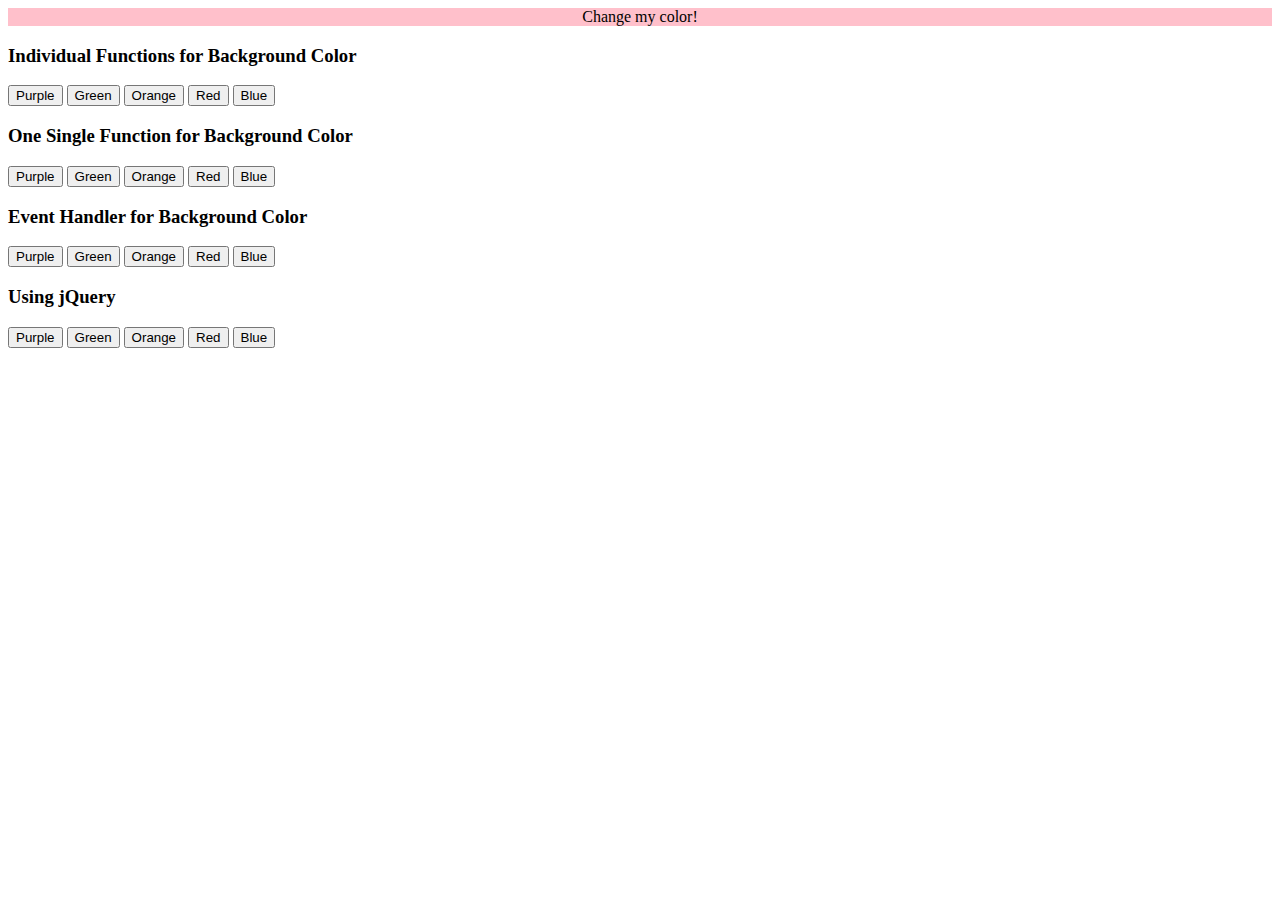
<file: 8/buttons/index.html>
<!DOCTYPE html>

<html lang="en">

<head>
    <script src="jquery-3.7.0.js" type="text/javascript"></script>
    <script src="five.js" type="text/javascript"></script>
    <script src="general.js" type="text/javascript"></script>
    <script src="event.js" type="text/javascript"></script>
    <script src="jquerycolor.js" type="text/javascript"></script>
    <link href="div.css" rel="stylesheet" />
</head>

<body>
    <div id="colorDiv">Change my color!</div>
    <h3>Individual Functions for Background Color</h3>
    <div>
        <button onclick="turnPurple();">Purple</button>
        <button onclick="turnGreen();">Green</button>
        <button onclick="turnOrange();">Orange</button>
        <button onclick="turnRed();">Red</button>
        <button onclick="turnBlue();">Blue</button>
    </div>
    <h3>One Single Function for Background Color</h3>
    <div>
        <button onclick="changeColor('purple');">Purple</button>
        <button onclick="changeColor('green');">Green</button>
        <button onclick="changeColor('orange');">Orange</button>
        <button onclick="changeColor('red');">Red</button>
        <button onclick="changeColor('blue');">Blue</button>
    </div>
    <h3>Event Handler for Background Color</h3>
    <div>
        <button onclick="changeColorEvent(event);">Purple</button>
        <button onclick="changeColorEvent(event);">Green</button>
        <button onclick="changeColorEvent(event);">Orange</button>
        <button onclick="changeColorEvent(event);">Red</button>
        <button onclick="changeColorEvent(event);">Blue</button>
    </div>
    <h3>Using jQuery</h3>
    <div>
        <button class="jQButton">Purple</button>
        <button class="jQButton">Green</button>
        <button class="jQButton">Orange</button>
        <button class="jQButton">Red</button>
        <button class="jQButton">Blue</button>
    </div>
</body>

</html>
</file>
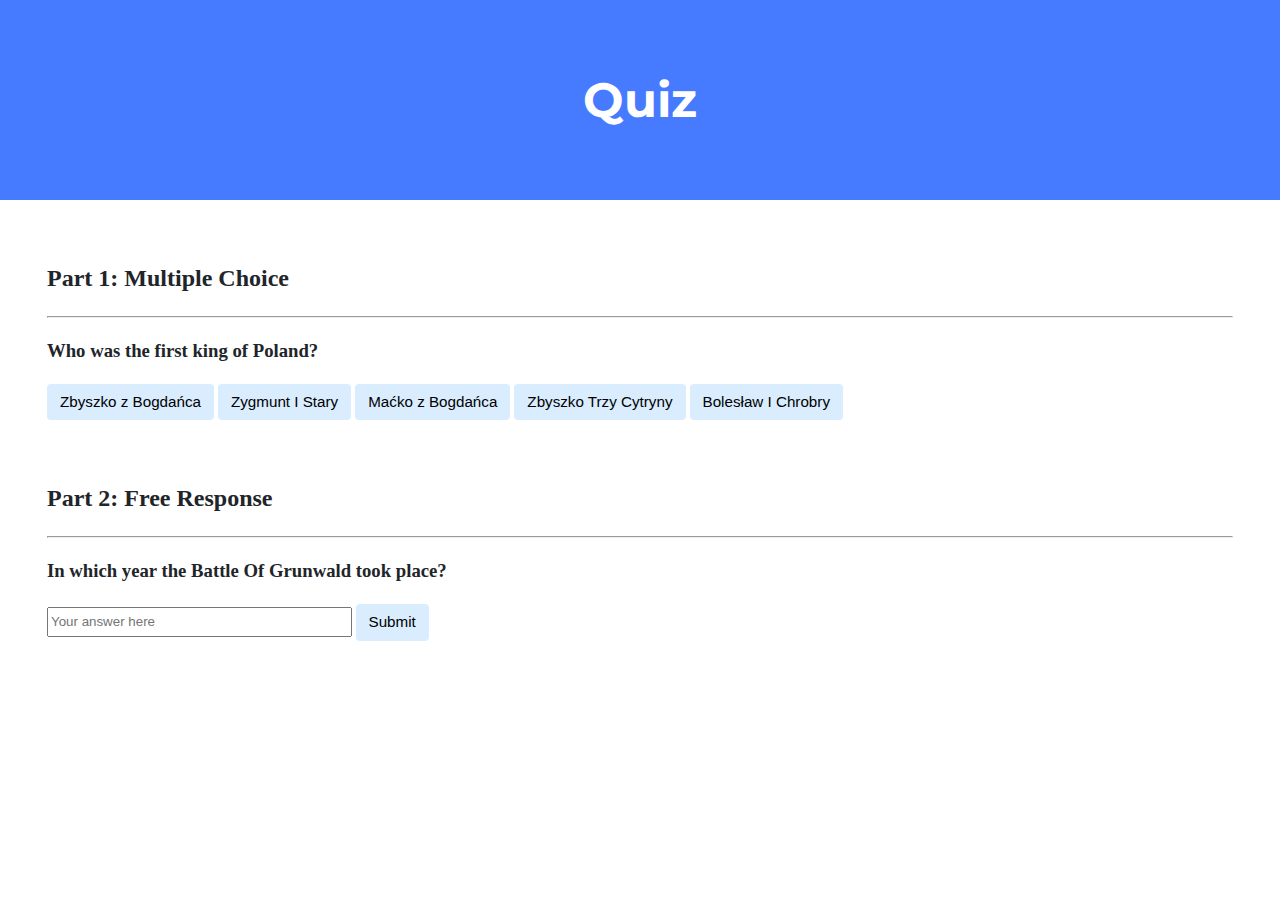
<file: 8/quiz/index.html>
<!DOCTYPE html>

<html lang="en">
    <head>
        <link href="https://fonts.googleapis.com/css2?family=Montserrat:wght@500&display=swap" rel="stylesheet">
        <link href="styles.css" rel="stylesheet">
        <title>Quiz</title>
        <script>
            document.addEventListener('DOMContentLoaded', function() {
                let correct = document.querySelector('.correct');
                correct.addEventListener('click', function() {
                    correct.style.backgroundColor = 'green';
                    document.querySelector('#feedback1').innerHTML = 'Correct!';
                });

                let incorrects = document.querySelectorAll('.incorrect');
                for (let i = 0; i < incorrects.length; i++) {
                    incorrects[i].addEventListener('click', function(){
                        incorrects[i].style.backgroundColor = 'red';
                        document.querySelector('#feedback1').innerHTML = 'Incorrect!';
                    });
                };

                document.querySelector('#check').addEventListener('click', function() {
                    let input = document.querySelector('input');
                    if (input.value.trim() === '1410') {
                        input.style.backgroundColor = 'green';
                        document.querySelector('#feedback2').innerHTML = 'Correct!';
                    } else {
                        input.style.backgroundColor = 'red';
                        document.querySelector('#feedback2').innerHTML = 'Incorrect!';
                    }
                });
            });

        </script>
    </head>
    <body>
        <div class="header">
            <h1>Quiz</h1>
        </div>

        <div class="container">
            <div class="section">
                <h2>Part 1: Multiple Choice </h2>
                <hr>
                <h3>Who was the first king of Poland?</h3>
                <button type="submit" class="incorrect">Zbyszko z Bogdańca</button>
                <button type="submit" class="incorrect">Zygmunt I Stary</button>
                <button type="submit" class="incorrect">Maćko z Bogdańca</button>
                <button type="submit" class="incorrect">Zbyszko Trzy Cytryny</button>
                <button type="submit" class="correct">Bolesław I Chrobry</button>
                <p id="feedback1"></p>
            </div>

            <div class="section">
                <h2>Part 2: Free Response</h2>
                <hr>
                <h3>In which year the Battle Of Grunwald took place?</h3>
                <input type="text" placeholder="Your answer here">
                <button type="submit" id="check">Submit</button>
                <p id="feedback2"></p>
            </div>
        </div>
    </body>
</html>


<!--Sławek-->
</file>
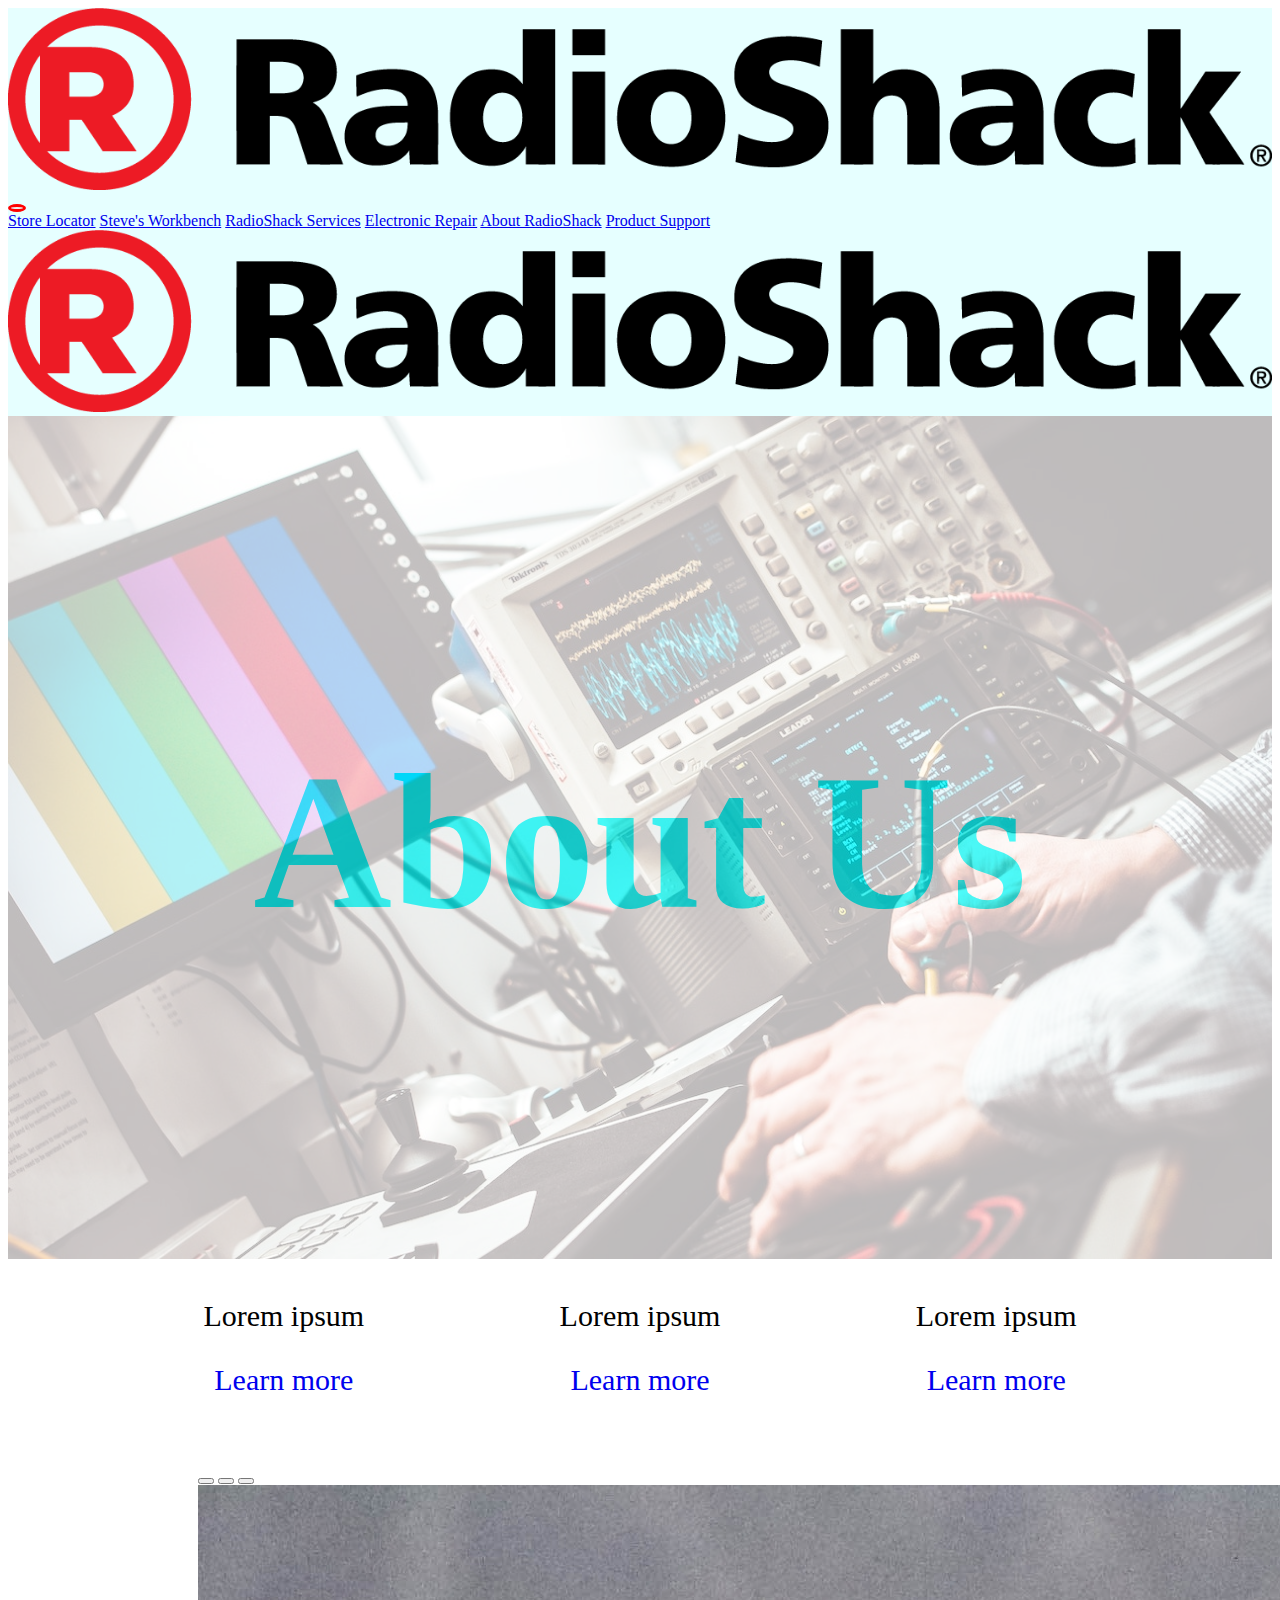
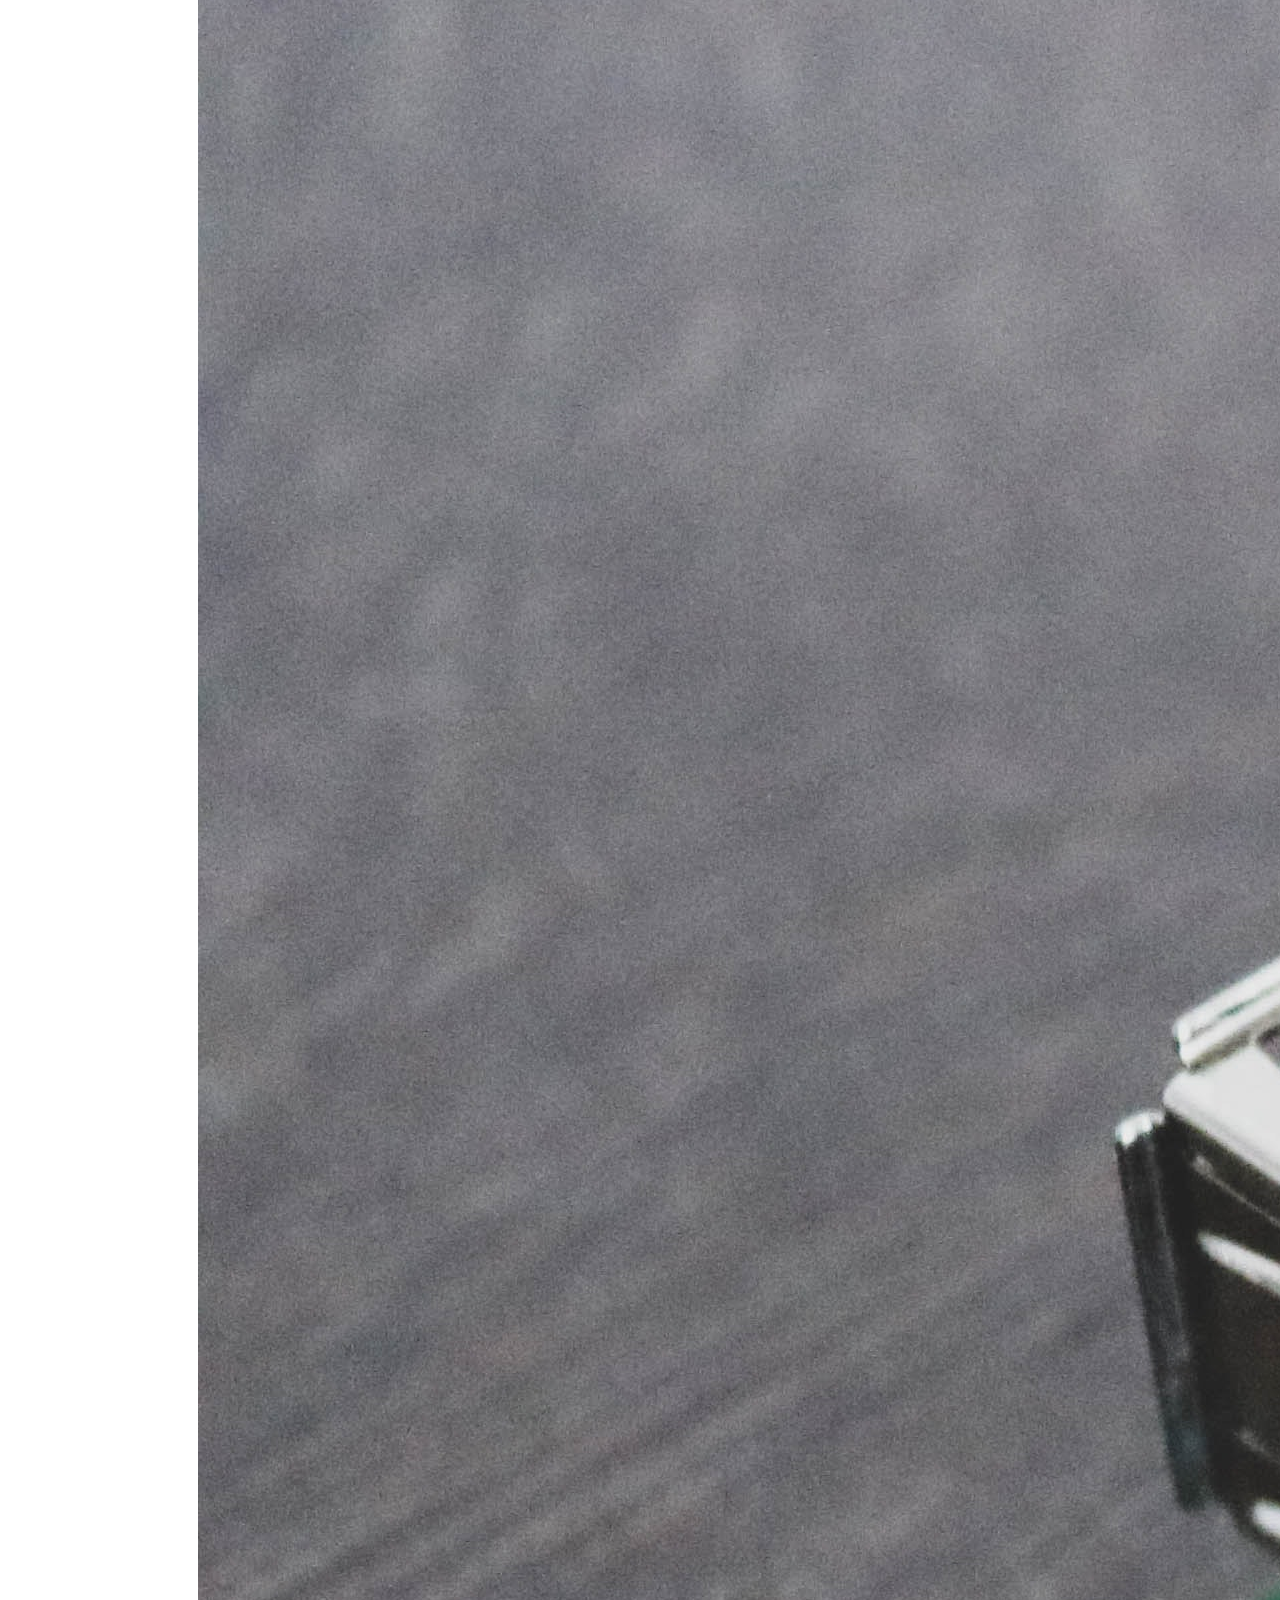
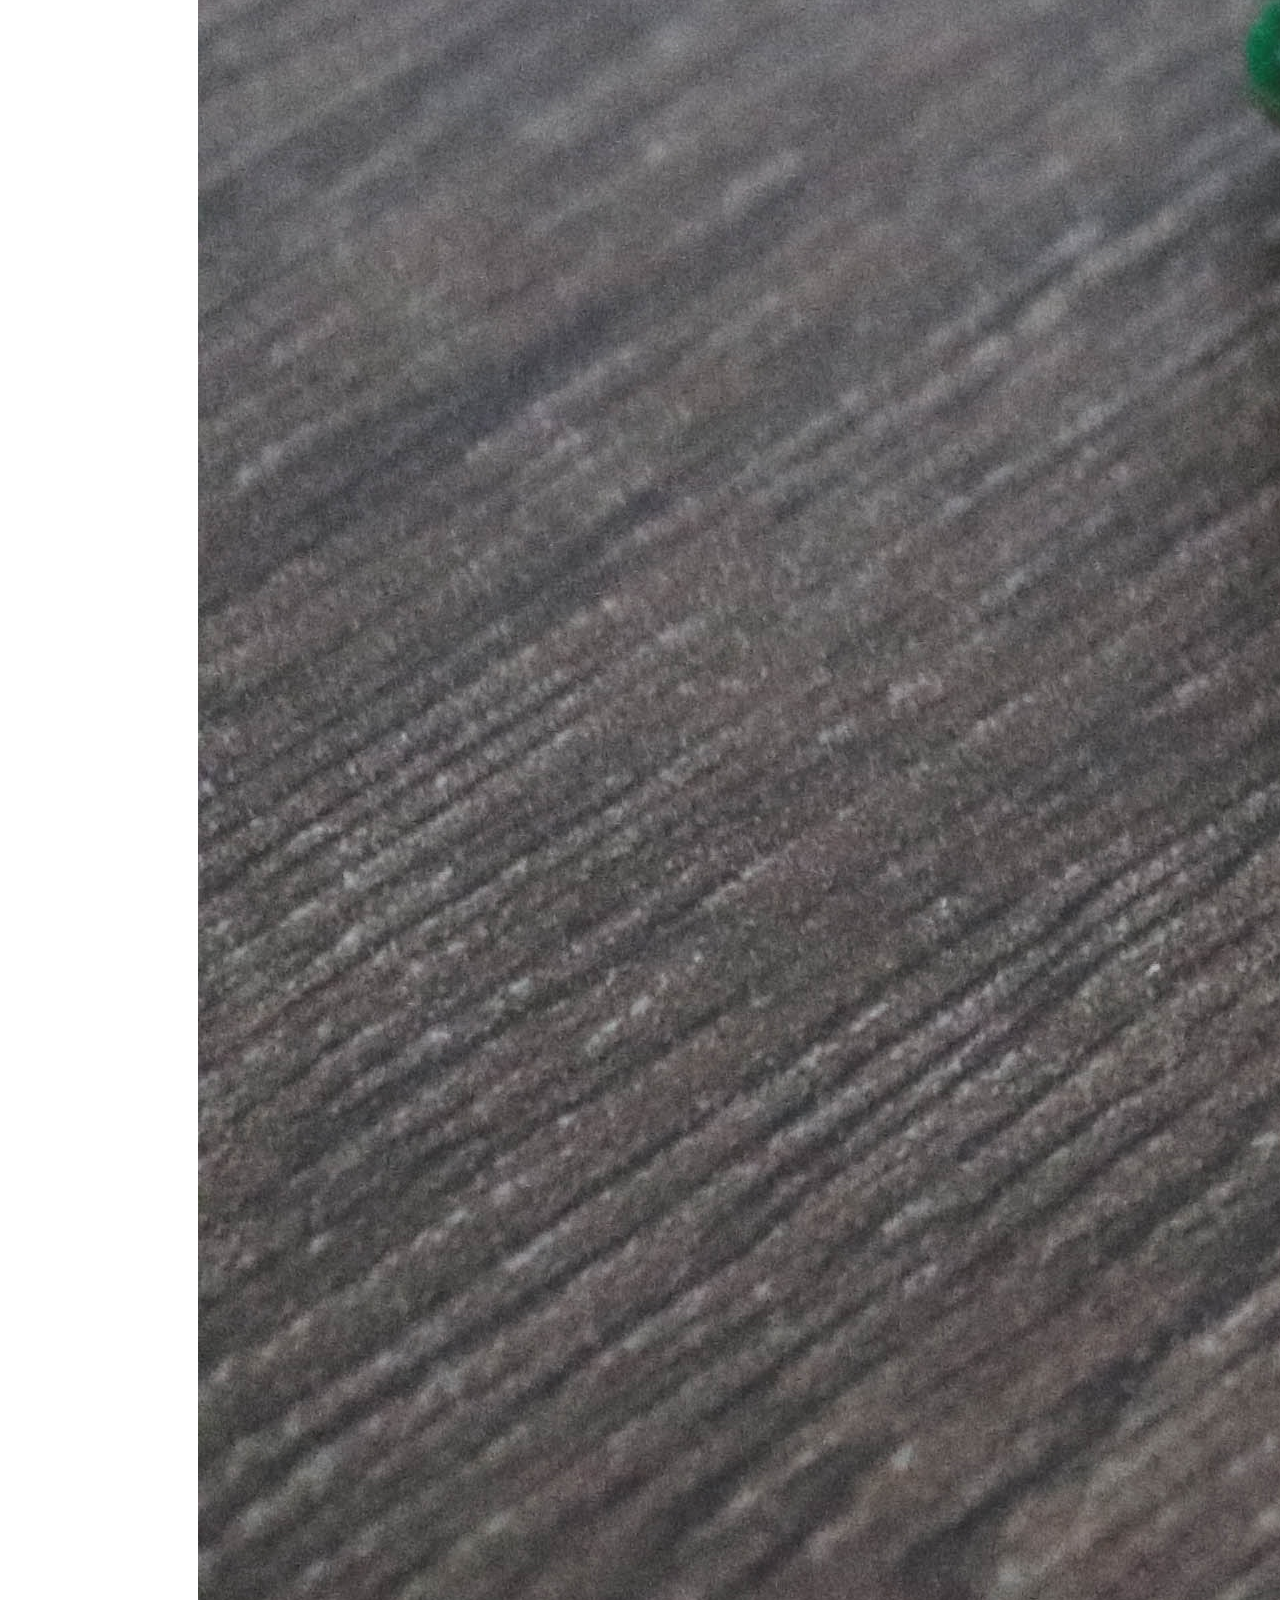
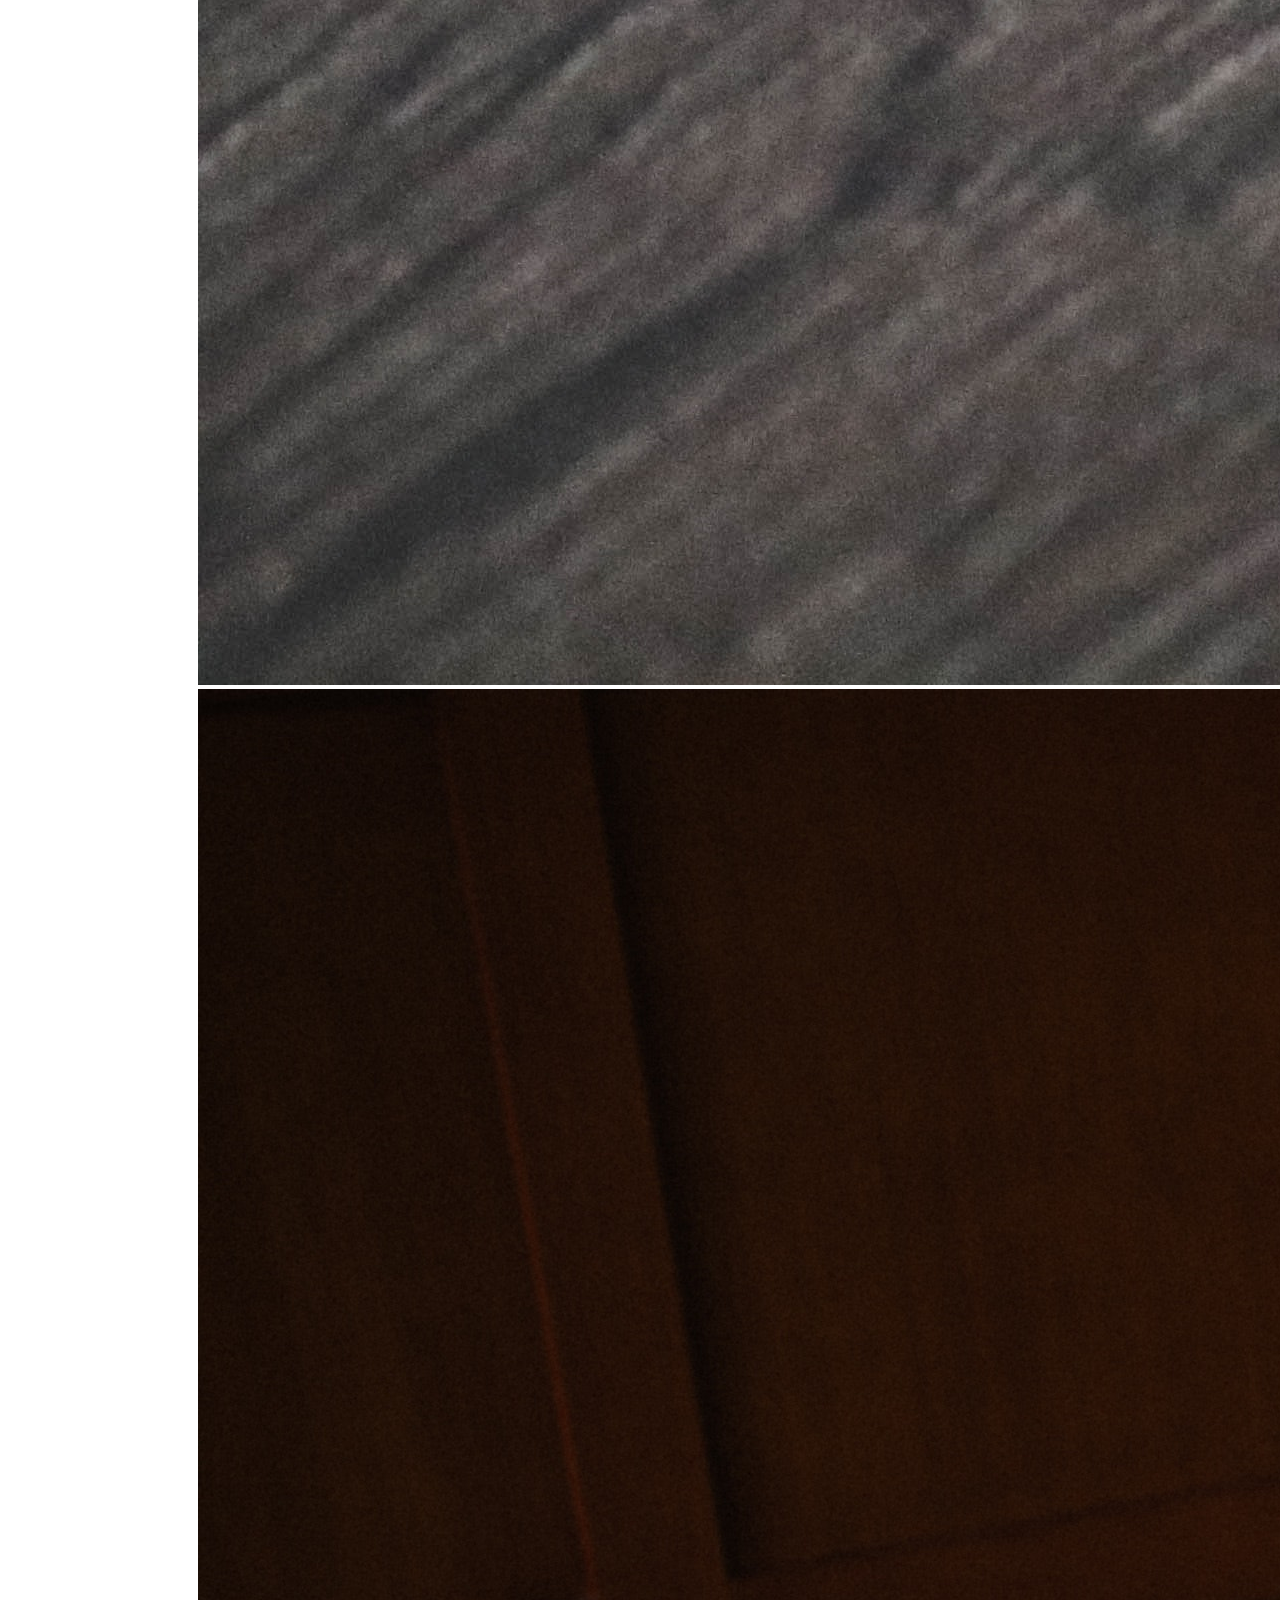
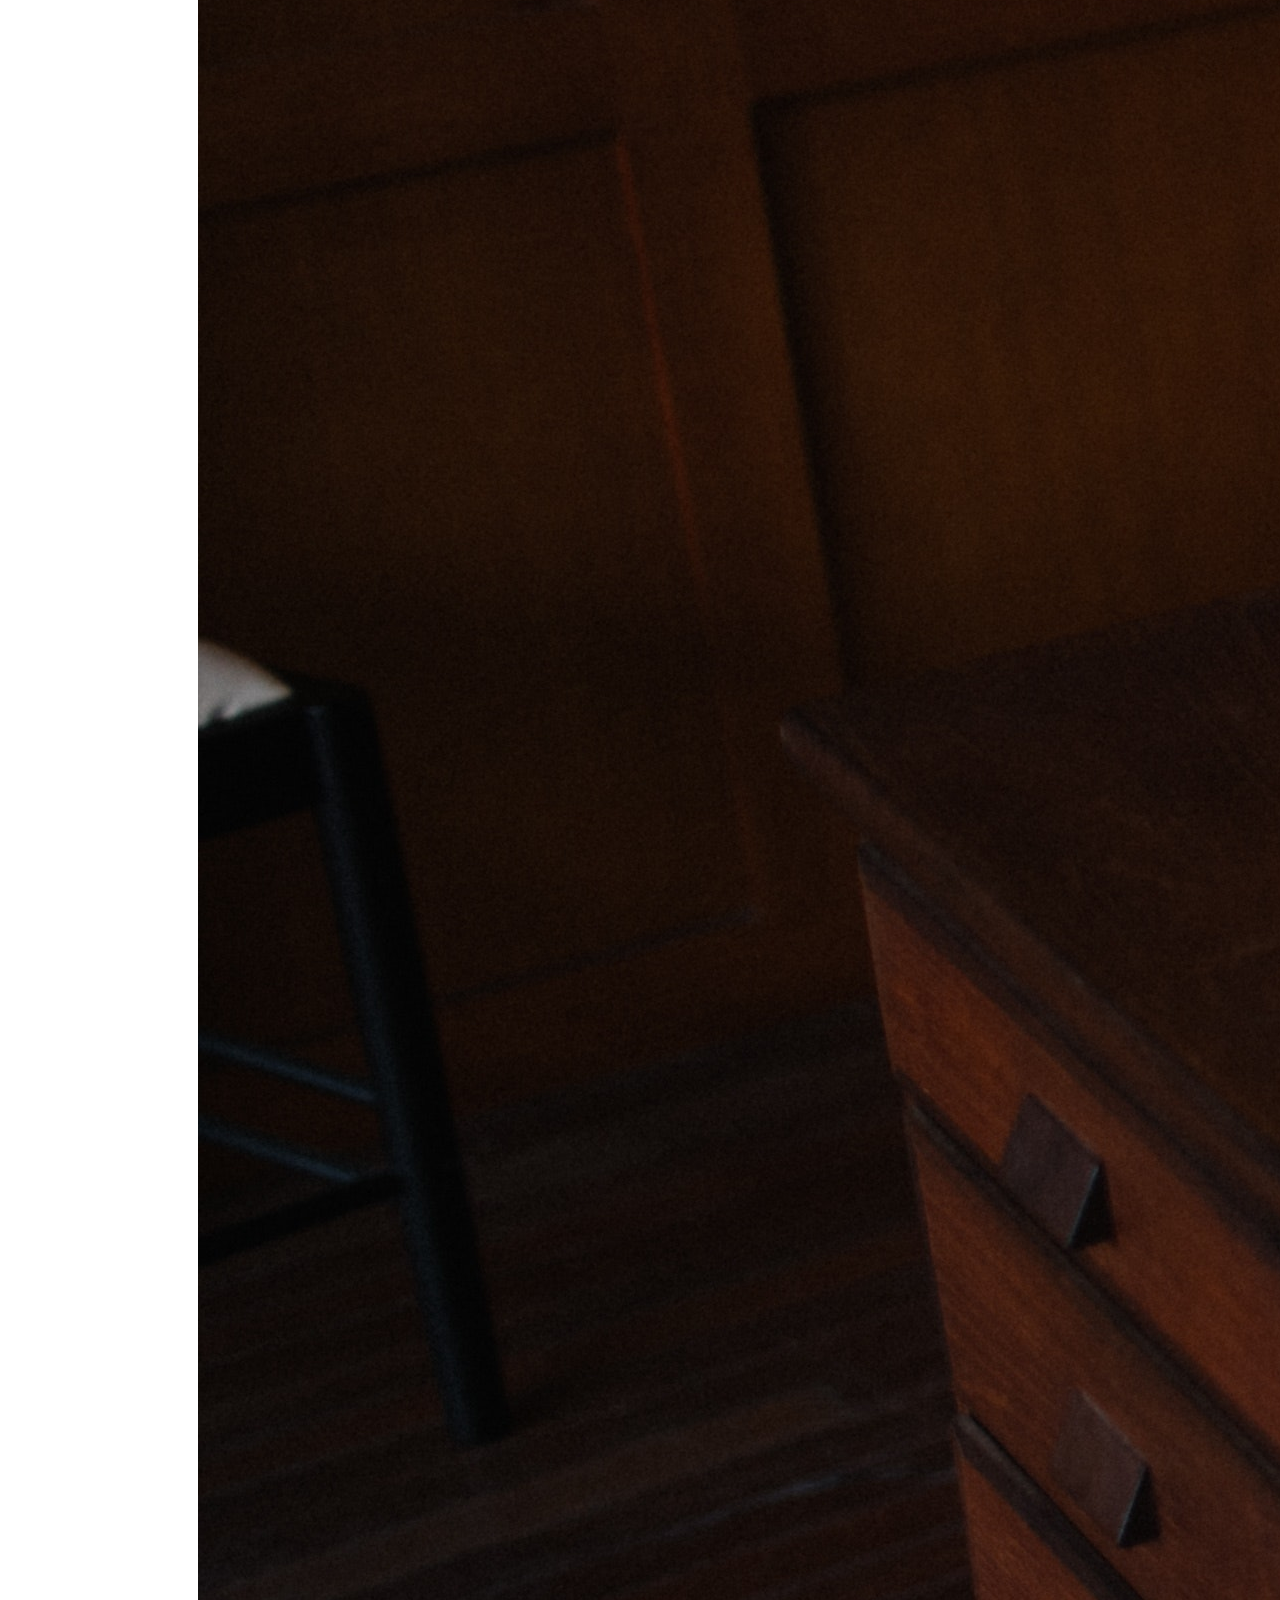
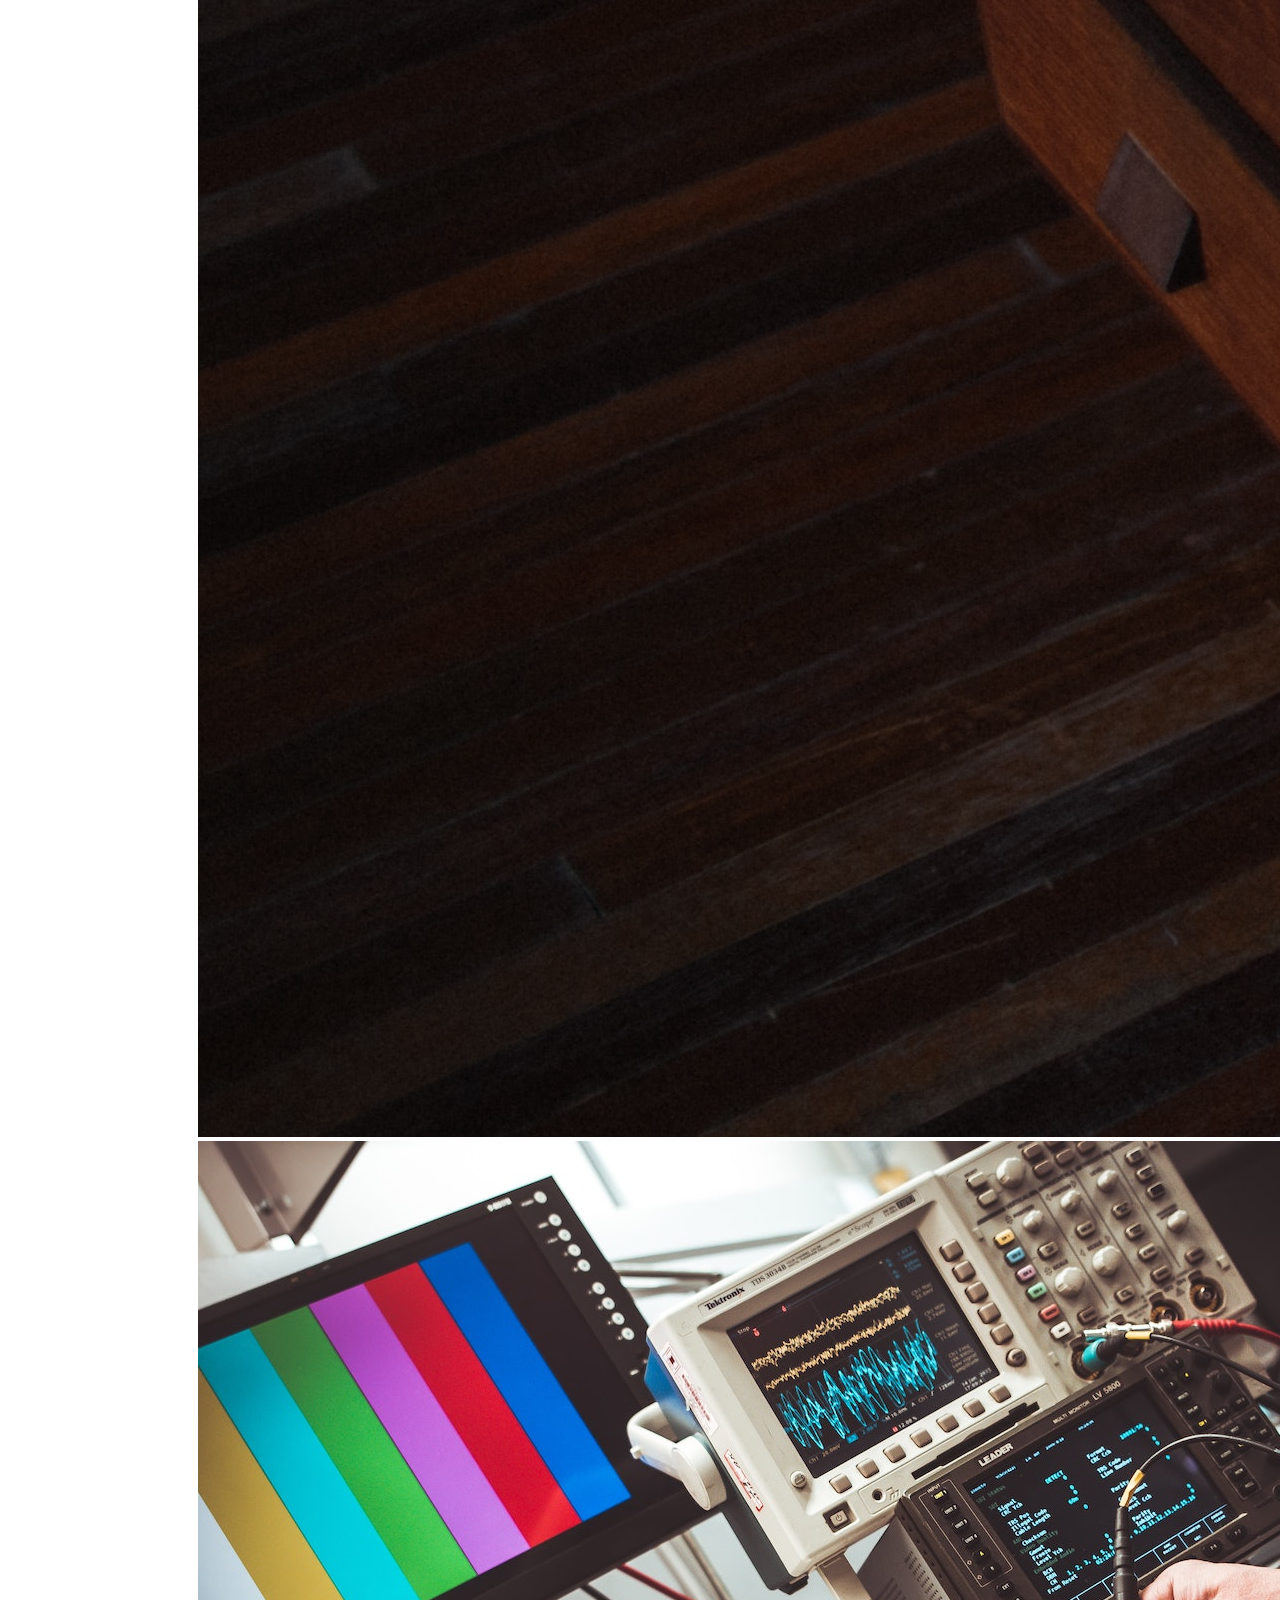
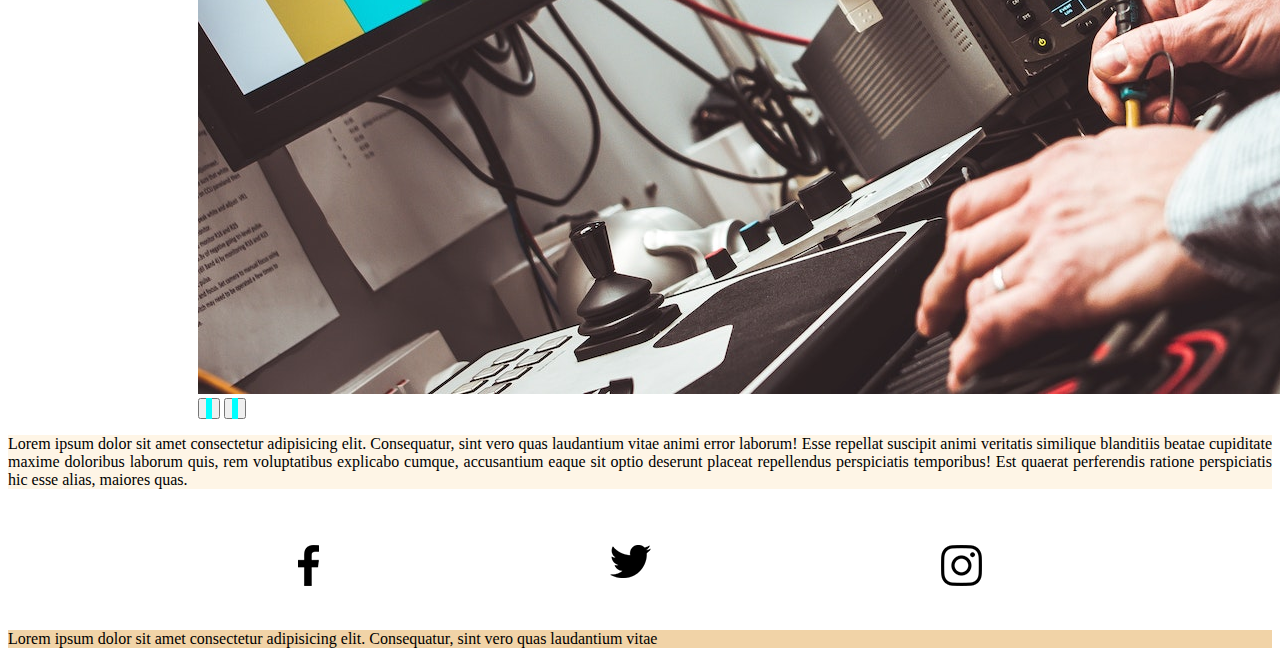
<file: 8/radiotoday/index.html>
<!doctype html>
<html lang="en">

<head>
    <meta charset="utf-8">
    <meta name="viewport" content="width=device-width, initial-scale=1">
    <title>RadioShack Redo</title>
    <link rel="icon" type="image/x-icon" href="/radioshack-icon.png">
    <link href="https://cdn.jsdelivr.net/npm/bootstrap@5.2.0/dist/css/bootstrap.min.css" rel="stylesheet"
        integrity="sha384-gH2yIJqKdNHPEq0n4Mqa/HGKIhSkIHeL5AyhkYV8i59U5AR6csBvApHHNl/vI1Bx" crossorigin="anonymous">
    <link rel="stylesheet" href="styles.css">
</head>

<body>
        <header>
            <nav class="navbar navbar-expand-lg">
                <div class="container-fluid">
                    <a class="navbar-brand w-25" href="https://pl.wikipedia.org/wiki/RadioShack" target="_blank"><img
                            src="radioshack-logo.png" class="img-fluid" width="100%" alt="RadioShack Logo">
                    </a>

                    <button class="navbar-toggler end-0 " type="button" data-bs-toggle="collapse"
                        data-bs-target="#navbarNavAltMarkup" aria-controls="navbarNavAltMarkup" aria-expanded="false"
                        aria-label="Toggle navigation">
                        <span class="navbar-toggler-icon"></span>
                    </button>
                    <div class="collapse navbar-collapse justify-content-end" id="navbarNavAltMarkup">
                        <div class="navbar-nav">
                            <a class="nav-link" href="#">Store Locator</a>
                            <a class="nav-link" href="#">Steve's Workbench</a>
                            <a class="nav-link" href="#">RadioShack Services</a>
                            <a class="nav-link" href="#">Electronic Repair</a>
                            <a class="nav-link" href="#">About RadioShack</a>
                            <a class="nav-link" href="#">Product Support</a>
                        </div>
                    </div>
                </div>

            </nav>

            <div class="h-picture container-fluid pt-5 pb-5">
                <img src="radioshack-logo.png" class="img-fluid" width="100%" alt="RadioShack Logo">
            </div>
        </header>
        <main>
            <section>
                <div class="container-fluid mt-5">
                    <div class="about container-fluid">
                        <h1 class="heading display-1">
                            About Us</h1>
                        <img class="h1-picture" src="shack-pic-1.jpg" alt="electronics" width="100%" height="auto">
                    </div>

                    <div class="div1 container mt-5">
                        <ul class="list learn-more">
                            <li class="flex-item">Lorem ipsum
                                <p>
                                    <a href="#">Learn more</a>
                                </p>
                            </li>
                            <li class="flex-item">Lorem ipsum
                                <p>
                                    <a href="#">Learn more</a>
                                </p>
                            </li>
                            <li class="flex-item">Lorem ipsum
                                <p>
                                    <a href="#">Learn more</a>
                                </p>
                            </li>


                        </ul>
                    </div>
                </div>
            </section>

            <div id="carousel" class="carousel slide" data-bs-ride="carousel">

                <div class="carousel-indicators">
                    <button type="button" data-bs-target="#carousel" data-bs-slide-to="0" class="active"></button>
                    <button type="button" data-bs-target="#carousel" data-bs-slide-to="1"></button>
                    <button type="button" data-bs-target="#carousel" data-bs-slide-to="2"></button>
                </div>

                <div class="carousel-inner">
                    <div class="carousel-item active">
                        <img src="shack-pic-2.jpg" alt="Electronic devices" class="d-block w-100">
                    </div>
                    <div class="carousel-item">
                        <img src="shack-pic-3.jpg" alt="Electronic circuit" class="d-block w-100">
                    </div>
                    <div class="carousel-item">
                        <img src="shack-pic-1.jpg" alt="Vintage computer on a desk" class="d-block w-100">
                    </div>
                </div>

                <button class="carousel-control-prev" type="button" data-bs-target="#carousel" data-bs-slide="prev">
                    <span class="carousel-icon carousel-control-prev-icon"></span>
                </button>
                <button class="carousel-control-next" type="button" data-bs-target="#carousel" data-bs-slide="next">
                    <span class="carousel-icon carousel-control-next-icon"></span>
                </button>
            </div>

            <section cla>
                <div class="text-section container-fluid mt-5">
                    <p class="text-paragraph">
                        Lorem ipsum dolor sit amet consectetur adipisicing elit. Consequatur, sint vero quas laudantium
                        vitae
                        animi
                        error laborum! Esse repellat suscipit animi veritatis similique blanditiis beatae cupiditate
                        maxime
                        doloribus laborum quis, rem voluptatibus explicabo cumque, accusantium eaque sit optio deserunt
                        placeat
                        repellendus perspiciatis temporibus! Est quaerat perferendis ratione perspiciatis hic esse
                        alias,
                        maiores
                        quas.
                    </p>
                </div>
            </section>
            <section>
                <div>
                    <ul class="social-media">
                        <li><a href="#"><img src="facebook.png" alt="Facebook logo"></a></li>
                        <li><a href="#"><img src="twitter.png" alt="Twitter logo"></a></li>
                        <li><a href="#"><img src="instagram.png" alt="Instagram logo"></a></li>
                    </ul>
                </div>
            </section>

            <script src="https://cdn.jsdelivr.net/npm/bootstrap@5.2.0/dist/js/bootstrap.bundle.min.js"
                integrity="sha384-A3rJD856KowSb7dwlZdYEkO39Gagi7vIsF0jrRAoQmDKKtQBHUuLZ9AsSv4jD4Xa"
                crossorigin="anonymous"></script>

        </main>
        <footer>
            <div>
                Lorem ipsum dolor sit amet consectetur adipisicing elit. Consequatur, sint vero quas laudantium vitae
            </div>
        </footer>
</body>

</html>
</file>
<file: 8/buttons/div.css>
#colorDiv {
    background-color: pink;
    text-align: center

}
</file>
<file: 8/quiz/styles.css>
body {
    background-color: #fff;
    color: #212529;
    font-size: 1rem;
    font-weight: 400;
    line-height: 1.5;
    margin: 0;
    text-align: left;
}

.container {
    margin-left: auto;
    margin-right: auto;
    padding-left: 15px;
    padding-right: 15px;
}

.header {
    background-color: #477bff;
    color: #fff;
    margin-bottom: 2rem;
    padding: 2rem 1rem;
    text-align: center;
}

.section {
    padding: 0.5rem 2rem 1rem 2rem;
}

.section:hover {
    background-color: #f5f5f5;
    transition: color 2s ease-in-out, background-color 0.15s ease-in-out;
}

h1 {
    font-family: 'Montserrat', sans-serif;
    font-size: 48px;
}

button, input[type="submit"] {
    background-color: #d9edff;
    border: 1px solid transparent;
    border-radius: 0.25rem;
    font-size: 0.95rem;
    font-weight: 400;
    line-height: 1.5;
    padding: 0.375rem 0.75rem;
    text-align: center;
    transition: color 0.15s ease-in-out, background-color 0.15s ease-in-out, border-color 0.15s ease-in-out, box-shadow 0.15s ease-in-out;
    vertical-align: middle;
}


input[type="text"] {
    line-height: 1.8;
    width: 25%;
}

input[type="text"]:hover {
    background-color: #ffe6ff;
    transition: color 2s ease-in-out, background-color 0.15s ease-in-out;
}

button:hover {
    background-color: magenta;
}
</file>
<file: 8/radiotoday/styles.css>
.navbar {
	background-color: #e6ffff;
}

.navbar-toggler {
	border: solid;
	border-radius: 50%;
	border-color: red;
}

.h-picture {
	background-color: #e6ffff;
}

.about {
	position: relative;
}

.heading {
	position: absolute;
	margin-top: 25%;
	width: 100%;
	text-align: center;
	font-size: 15vw;
	font-weight: bold;
	color: aqua;
}

.h1-picture {
	opacity: 0.3;
	display: block;
	margin-left: auto;
	margin-right: auto;
}

.div1 {
	text-align: center;
}

.list {
	/* margin: 20vh 10vw 20vh 10vw; */
	list-style-type: none;
}

.learn-more {
	font-size: 30px;
	display: flex;
	justify-content: space-evenly;
	align-items: center;
	margin: 0;
	padding: 0;
}

.learn-more li {
	padding-top: 40px;
	padding-bottom: 40px;
}

@media (max-width: 800px) {
	.learn-more {
		flex-direction: column;
	}
}

.div1 a {
	text-decoration: none;
}

#carousel {
	margin-left: auto;
	margin-right: auto;
	width: 70%;
}

.carousel-icon {
	border-style: solid;
	border-color: aqua;
}

.text-section {
	background-color: #fef5e6;
}

.text-paragraph {
	text-align: justify;
}

.social-media {
	display: flex;
	justify-content: space-evenly;
	margin: 0;
	padding: 0;
	list-style: none;
}

.social-media li {
	padding-top: 40px;
	padding-bottom: 40px;
}

footer {
	background-color: #f1d3a7;
}
</file>
